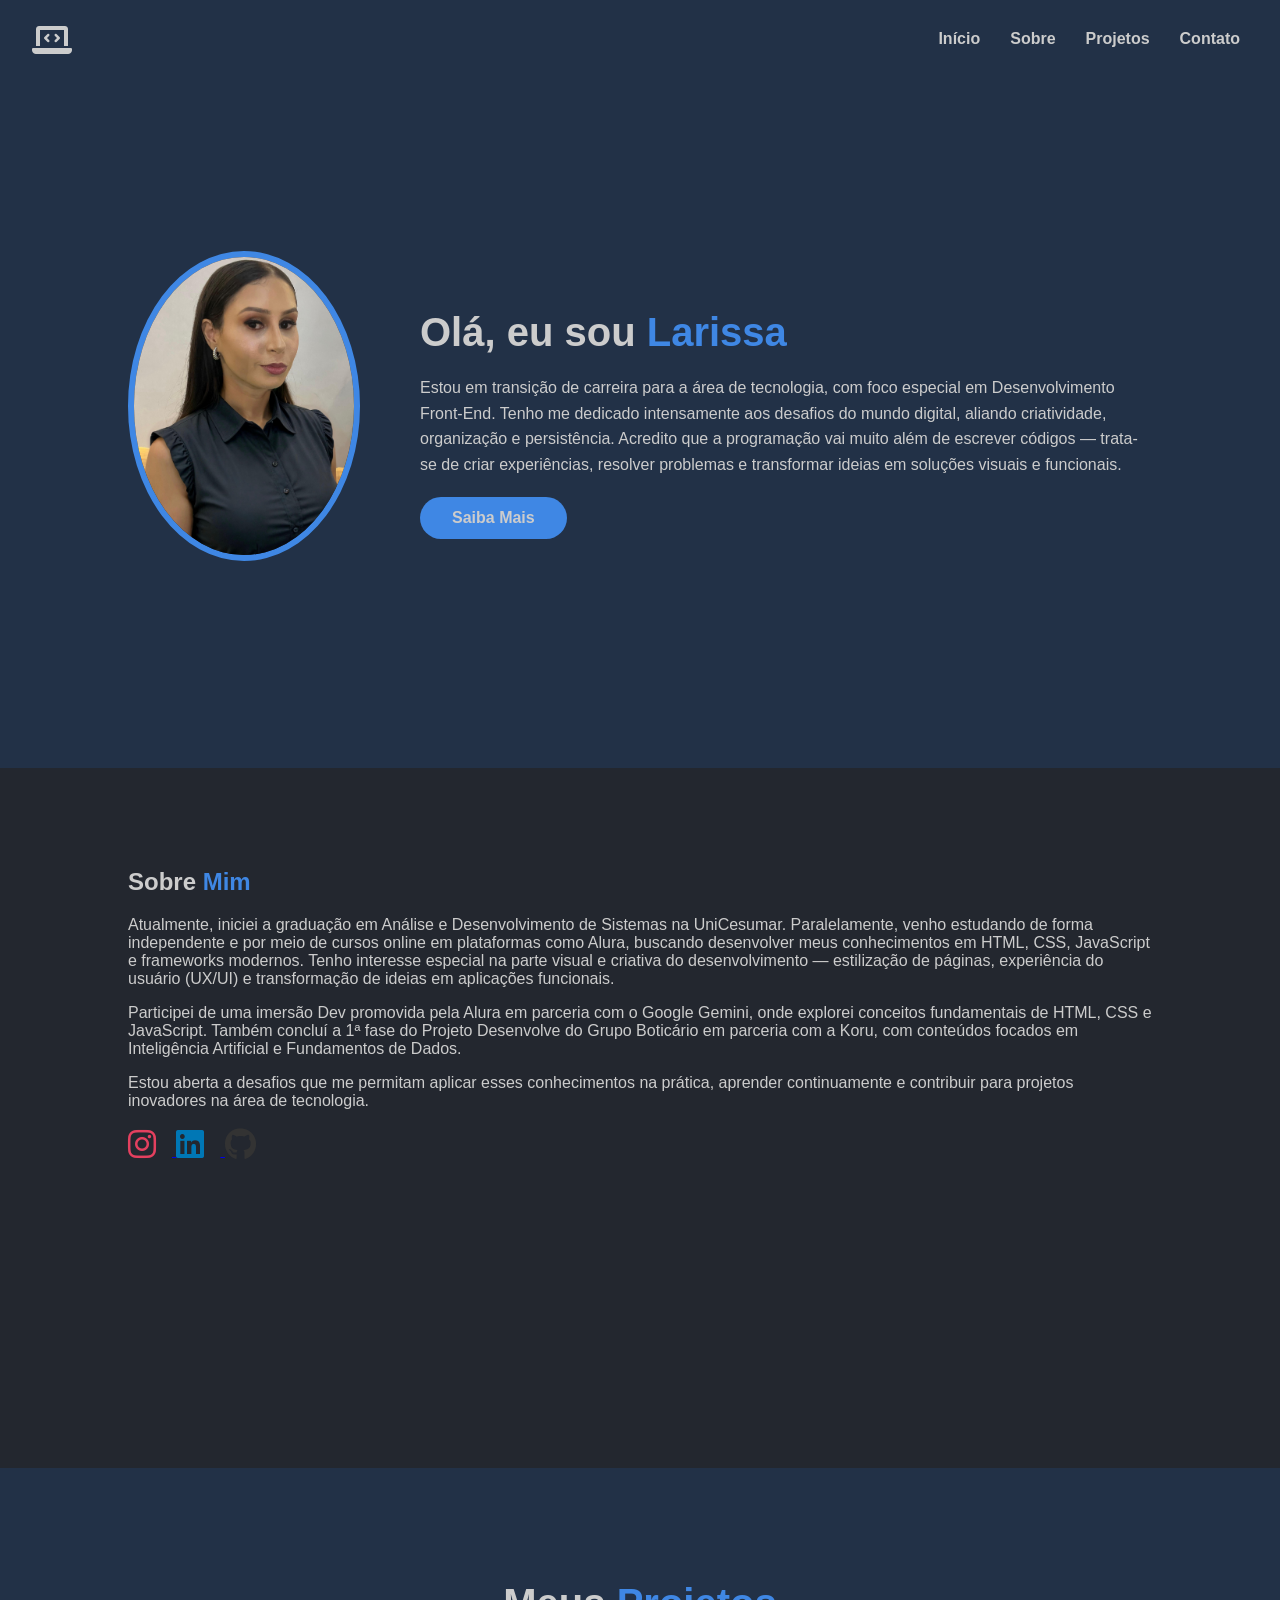
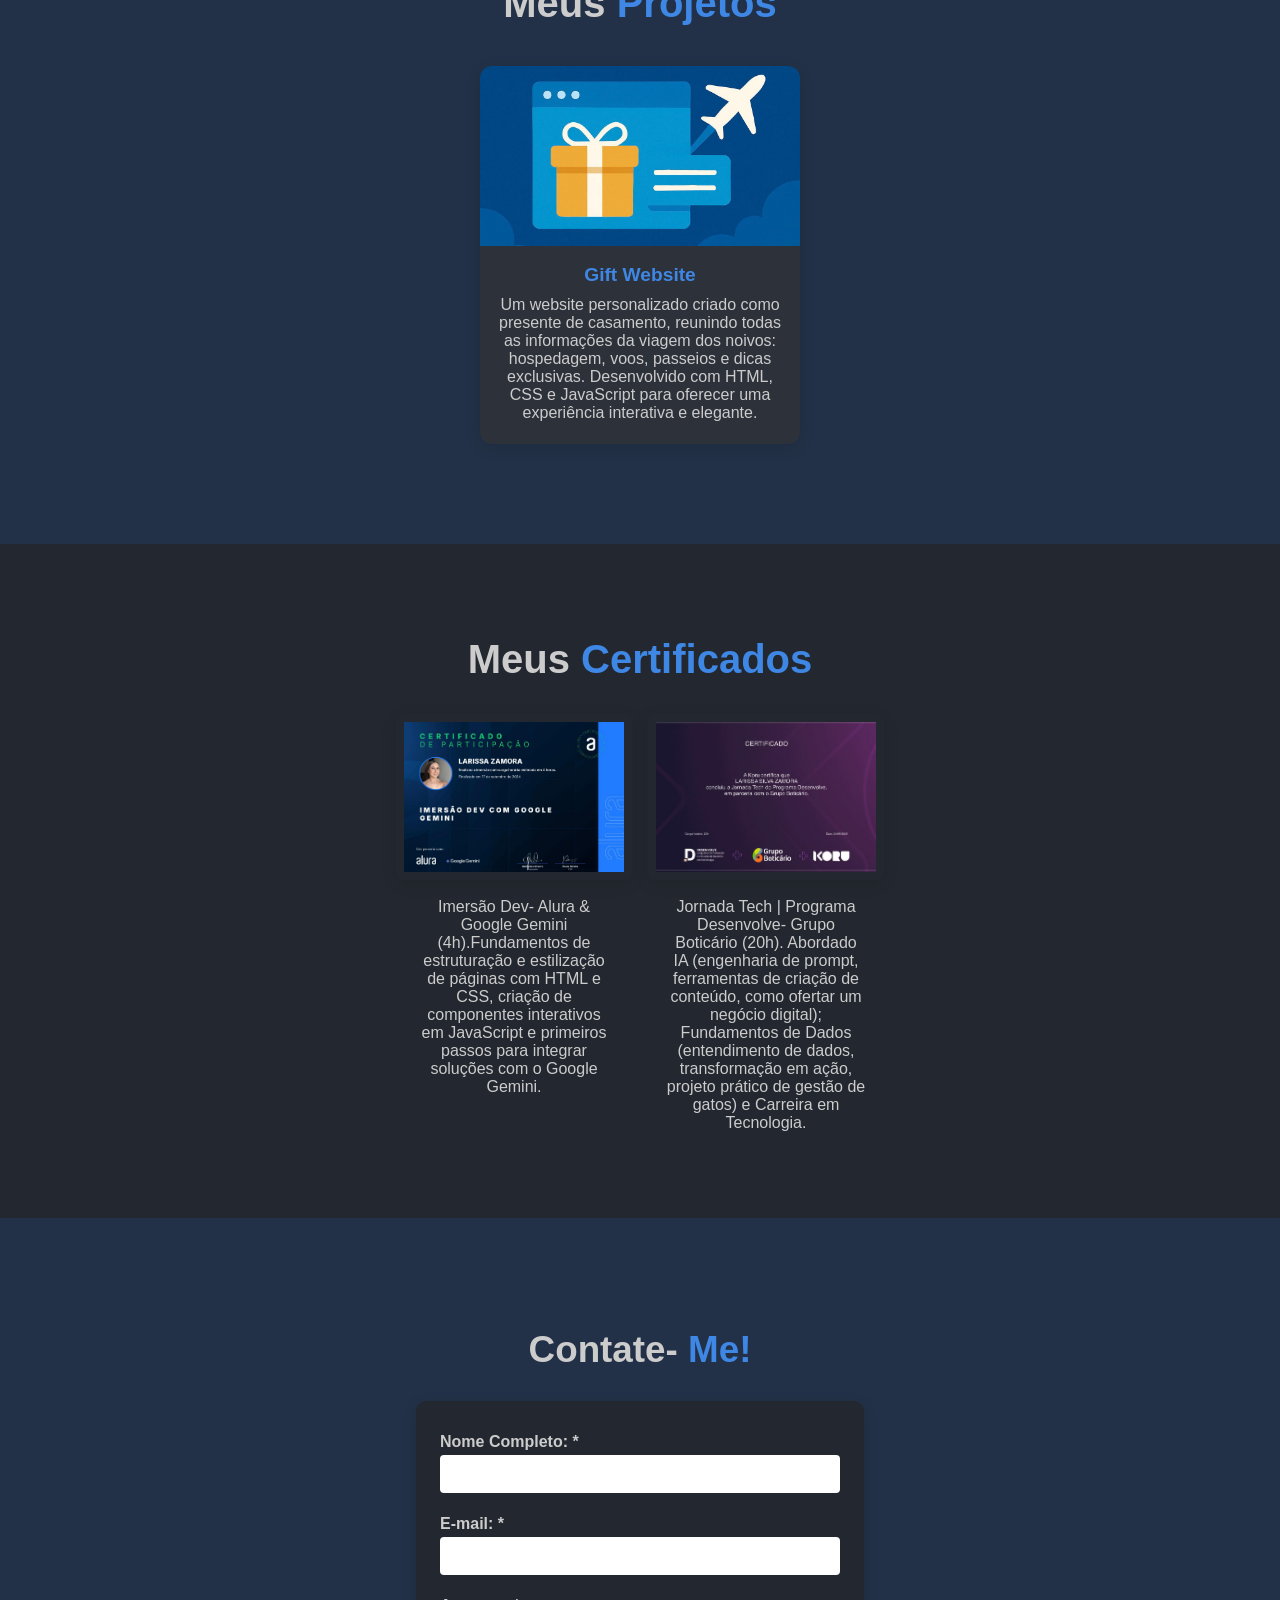
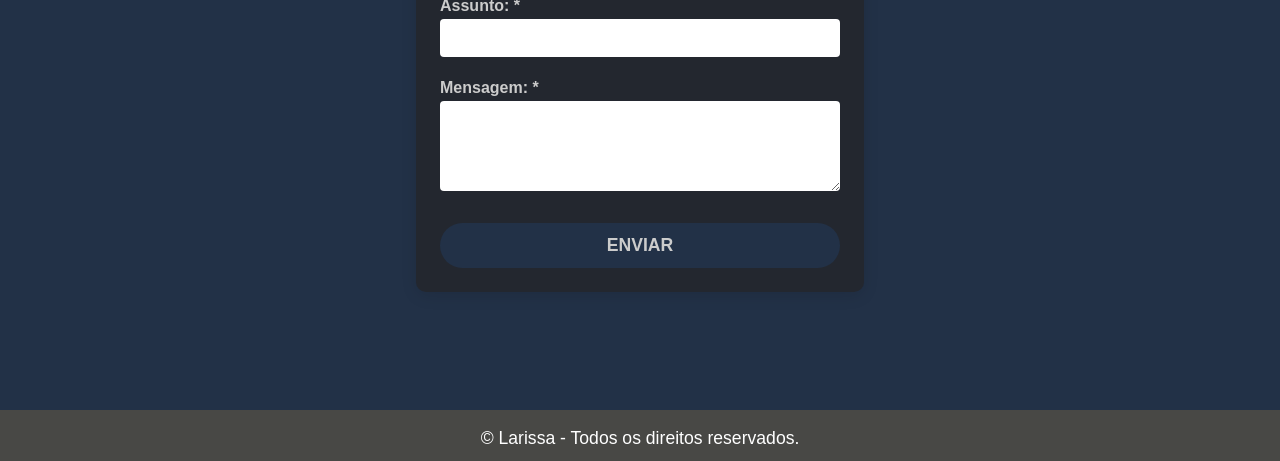
<file: index.html>
<!DOCTYPE html>
<html lang="en">
<head>
    <meta charset="UTF-8">
    <title>Meu Portfólio</title>
    <link rel="stylesheet" href="style.css">
    <!-- Adicionando o link para o Font Awesome -->
    <link rel="stylesheet" href="https://cdnjs.cloudflare.com/ajax/libs/font-awesome/6.0.0-beta3/css/all.min.css">
</head>
<body>
    <header>
        <!-- Ícone do laptop-code no canto superior esquerdo -->
        <div style="position: absolute; top: 24px; left: 32px;">
            <i class="fa-solid fa-laptop-code" style="color: #ccc; font-size: 2em;"></i>
        </div>
        <nav>
            <!-- Menu de navegação -->
            <ul>
                <li><a href="#inicio">Início</a></li>
                <li><a href="#sobre">Sobre</a></li>
                <li><a href="#projetos">Projetos</a></li>
                <li><a href="#contato">Contato</a></li>
            </ul>
        </nav>
    </header>
    <main class="about-section">
        <div class="about-img">
            <!-- Coloque aqui sua imagem ou ilustração -->
            <img src="imagens/larissa.jpg" alt="larissa" />
        </div>
        <div class="about-text">
            <h2>Olá, eu sou <span class="highlight">Larissa</span></h2>
            <p>
                Estou em transição de carreira para a área de tecnologia, com foco especial em Desenvolvimento Front-End. Tenho me dedicado intensamente aos desafios do mundo digital, aliando criatividade, organização e persistência.
                Acredito que a programação vai muito além de escrever códigos — trata-se de criar experiências, resolver problemas e transformar ideias em soluções visuais e funcionais.
            </p>
            <a href="#sobre" class="btn">Saiba Mais</a>
        </div>
    </main>

    <!-- Adicione a seção "sobre" abaixo, com o id correspondente -->
    <section id="sobre" class="sobre-section">
        <h2>Sobre <span class="highlight">Mim</span></h2>
        <p>
            Atualmente, iniciei a graduação em Análise e Desenvolvimento de Sistemas na UniCesumar. 
            Paralelamente, venho estudando de forma independente e por meio de cursos online em plataformas 
            como Alura, buscando desenvolver meus conhecimentos em HTML, CSS, JavaScript e frameworks modernos. 
            Tenho interesse especial na parte visual e criativa do desenvolvimento — estilização de páginas, 
            experiência do usuário (UX/UI) e transformação de ideias em aplicações funcionais.
        </p>
        <p>
            Participei de uma imersão Dev promovida pela Alura em parceria com o Google Gemini, onde explorei 
            conceitos fundamentais de HTML, CSS e JavaScript. Também concluí a 1ª fase do Projeto Desenvolve do 
            Grupo Boticário em parceria com a Koru, com conteúdos focados em Inteligência Artificial e Fundamentos de Dados.
        </p>
        <p>
            Estou aberta a desafios que me permitam aplicar esses conhecimentos na prática, aprender 
            continuamente e contribuir para projetos inovadores na área de tecnologia.
        </p>
            <!-- ...existing code... -->
<div class="social-links" style="margin-top: 18px;">
    <a href="https://instagram.com/larissazamora" target="_blank" title="Instagram">
        <i class="fab fa-instagram" style="color:#E4405F; font-size:2em; margin-right: 16px;"></i>
    </a>
    <a href="https://linkedin.com/in/larissazamora" target="_blank" title="LinkedIn">
        <i class="fab fa-linkedin" style="color:#0077B5; font-size:2em; margin-right: 16px;"></i>
    </a>
    <a href="https://github.com/larissazamora" target="_blank" title="GitHub">
        <i class="fab fa-github" style="color:#333; font-size:2em;"></i>
    </a>
</div>
<!-- ...existing code... -->
    </section>

    <!-- Seção Projetos -->
    <section id="projetos" class="projetos-section">
        <h2>Meus <span class="highlight">Projetos</span></h2>
        <div class="projetos-grid">
            <a href="https://larissazamora.github.io/gift-website/" target="_blank" class="projeto-card">
                <img src="imagens/gift-website.jpg" alt="Projeto no GitHub">
                <div class="projeto-info">
                    <h3>Gift Website</h3>
                    <p>Um website personalizado criado como presente de casamento, reunindo todas as informações da viagem dos noivos: hospedagem, voos, passeios e dicas exclusivas. Desenvolvido com HTML, CSS e JavaScript para oferecer uma experiência interativa e elegante.</p>
                </div>
            </a>
            <!-- Adicione mais projetos aqui futuramente -->
        </div>
    </section>
    
<section id="certificados" class="certificados-section">
    <h2>Meus <span class="highlight"> Certificados</span></h2>
    <div class="certificados-grid">
        <div class="certificado-item">
            <img src="imagens/certificado-alura.jpg" alt="Certificado 1" class="certificado-img" onclick="abrirModal(this.src, this.alt)">
            <div class="certificado-legenda">Imersão Dev- Alura & Google Gemini (4h).Fundamentos de estruturação e 
                estilização de páginas com HTML e CSS, criação de componentes interativos em JavaScript e 
                primeiros passos para integrar soluções com o Google Gemini.</div>
        </div>
        <div class="certificado-item">
            <img src="imagens/certificado-programa-desenvolve.jpg" alt="Certificado 2" class="certificado-img" onclick="abrirModal(this.src, this.alt)">
            <div class="certificado-legenda">Jornada Tech | Programa Desenvolve- Grupo Boticário (20h). 
            Abordado IA (engenharia de prompt, ferramentas de criação de conteúdo, como ofertar um 
            negócio digital); Fundamentos de Dados (entendimento de dados, transformação em ação, projeto 
            prático de gestão de gatos) e Carreira em Tecnologia.</div>
        </div>
        <!-- Adicione mais certificados conforme necessário -->
    </div>
    <!-- Modal para exibir imagem grande -->
    <div id="modal-certificado" class="modal-certificado" onclick="fecharModal()">
        <span class="fechar-modal" onclick="fecharModal()">&times;</span>
        <img class="modal-conteudo" id="img-modal">
        <div id="legenda-modal"></div>
    </div>
</section> 
  
    <section id="contato" class="contato-section">
        <h2>Contate- <span class="highlight">Me!</span></h2>
        <form id="formContato" class="form-contato" novalidate>
            <div class="form-group">
                <label for="nome">Nome Completo: *</label>
                <input type="text" id="nome" name="nome" required>
                <span class="erro" id="erro-nome"></span>
            </div>
            <div class="form-group">
                <label for="email">E-mail: *</label>
                <input type="email" id="email" name="email" required>
                <span class="erro" id="erro-email"></span>
            </div>
            <div class="form-group">
                <label for="assunto">Assunto: *</label>
                <input type="text" id="assunto" name="assunto" required>
                <span class="erro" id="erro-assunto"></span>
            </div>
            <div class="form-group">
                <label for="mensagem">Mensagem: *</label>
                <textarea id="mensagem" name="mensagem" required></textarea>
                <span class="erro" id="erro-mensagem"></span>
            </div>
            <button type="submit" class="btn-enviar">ENVIAR</button>
        </form>
        <span class="sucesso" id="mensagem-sucesso"></span>
    </section>
    <footer style="background: #484845; color: #fff; text-align: center; padding: 18px 0 12px 0; font-size: 1.1em; margin-top: 0;">
        © Larissa - Todos os direitos reservados.
    </footer>
    <script src="scripts.js"></script>
</body>
</html>
</file>
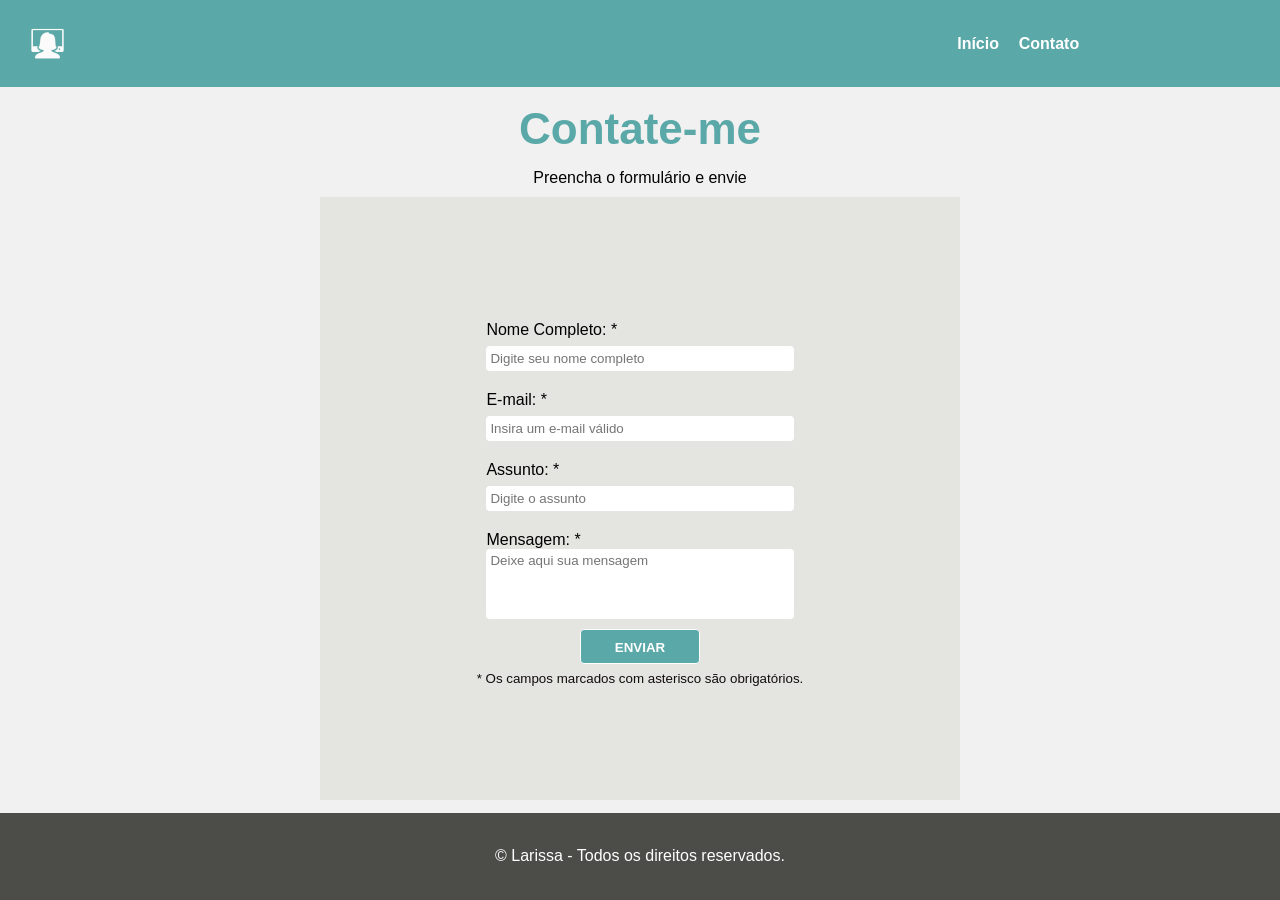
<file: contato.html>
<!DOCTYPE html>
<html lang="pt-BR">

<head>
    <link rel="stylesheet" href="comum.css">
    <link rel="stylesheet" href="contato-style.css">
    <script src="java-script.js"></script>

    <meta charset="UTF-8">
    <meta name="viewport" content="width=device-width, initial-scale=1.0">
    <title>FORMULÁRIO</title>
</head>

<body>
    
    <header class="cabecalho">
        <nav class="cabecalho-icones">
            <img src="./icones/logo.png" alt="logo"></img>
            
                <div >
                    <a href="index.html"><strong>Início</strong></a>
                    <a href="contato.html"><strong>Contato</strong></a>
                </div>
            
        </nav>
    </header>
    <main class="secao-principal">
        <section class="secao-principal-cabecalho">
            <h1>Contate-me</h1>
            <label>Preencha o formulário e envie</label>

        </section>
        <form class="formulario secao-principal-conteudo">
            <div>
                <label for="nome">Nome Completo: <span class="obrigatorio">*</span></label>
                <input type="text" id="nome" name="nome" placeholder="Digite seu nome completo">
                <span id="nomeError" class="error"></span>

                <label for="email">E-mail: <span class="obrigatorio">*</span></label>
                <input type="email" id="email" name="'email" placeholder="Insira um e-mail válido">
                <span id="emailError" class="error"></span>

                <label for="assunto">Assunto: <span class="obrigatorio">*</span></label>
                <input type="text" id="assunto" name="assunto" placeholder="Digite o assunto">
                <span id="assuntoError" class="error"></span>

                <label for="mensagem">Mensagem: <span class="obrigatorio">*</span></label>
                <textarea id="mensagem" name="mensagem" placeholder="Deixe aqui sua mensagem" ></textarea>

                <p id="mensagemSucesso" class="sucesso">Enviado com sucesso!</p>
                    
            </div>

            <button class="botao-enviar-formulario botao-padrao" type="submit" onclick="return  validarFormulario()" >
                <strong>
                    ENVIAR
                </strong>
            </button>
            <p id="mensagem"></p>
            <small class="campos-obrigatorio">* Os campos marcados com asterisco são obrigatórios.</small>
        </form>
    </main>

    <footer class="rodape">
        <p>&copy; Larissa - Todos os direitos reservados.</p>
    </footer>

</body>

</html>
</file>
<file: style.css>
body {
    background: #223147;
    color: #ccc;
    font-family: Arial, sans-serif;
    margin: 0;
    padding: 0;
}

header nav ul {
    display: flex;
    justify-content: flex-end;
    gap: 30px;
    list-style: none;
    background: transparent;
    margin: 0;
    padding: 30px 40px 0 0;
}

header nav ul li a {
    color: #ccc;
    text-decoration: none;
    font-weight: bold;
    transition: color 0.2s;
}

header nav ul li a:hover {
    color: #3f87e4;
}

.about-section {
    display: flex;
    align-items: center;
    justify-content: center;
    min-height: 80vh;
    gap: 60px;
    padding: 0 10vw;
}

.about-img img {
    width: 220px;
    border-radius: 50%;
    border: 6px solid #3f87e4;
    background: #23272f;
}

.about-text h2 {
    font-size: 2.5em;
    margin-bottom: 0.2em;
}

.about-text .highlight {
    color: #3f87e4;
}

.about-text h3 {
    margin-top: 0;
    font-weight: 400;
    color: #bbb;
}

.about-text p {
    margin: 20px 0;
    line-height: 1.6;
}

.btn {
    display: inline-block;
    background: #3f87e4;
    color: #ccc;
    padding: 12px 32px;
    border-radius: 25px;
    text-decoration: none;
    font-weight: bold;
    transition: background 0.2s;
}

.btn:hover {
    background: #3f87e4;
}


.sobre-section {
    background: #23272f;
    color: #ccc;
    padding: 80px 10vw;
    min-height: 60vh;
}

.sobre-section .highlight{
    color: #3f87e4;
}

.projetos-section {
    background: #223147; /* mesma cor do main/about-section para alternar os azuis */
    color: #ccc;
    padding: 80px 0 100px 0;
    text-align: center;
}

.projetos-section h2 {
    font-size: 2.5em;
    margin-bottom: 40px;
}

.projetos-section .highlight {
    color: #3f87e4;
}

.projetos-grid {
    display: flex;
    justify-content: center;
    flex-wrap: wrap;
    gap: 32px;
}

.projeto-card {
    background: #2d313a;
    border-radius: 12px;
    overflow: hidden;
    width: 320px;
    text-decoration: none;
    color: #ccc;
    box-shadow: 0 4px 16px rgba(0,0,0,0.10);
    transition: transform 0.2s, box-shadow 0.2s;
    display: flex;
    flex-direction: column;
    align-items: center;
}

.projeto-card:hover {
    transform: translateY(-8px) scale(1.03);
    box-shadow: 0 8px 32px rgba(0,0,0,0.18);
}

.projeto-card img {
    width: 100%;
    height: 180px;
    object-fit: cover;
    background: #222;
}

.projeto-info {
    padding: 18px 16px 22px 16px;
}

.projeto-info h3 {
    margin: 0 0 10px 0;
    font-size: 1.2em;
    color: #3f87e4;
}

.projeto-info p {
    margin: 0;
    color: #ccc;
    font-size: 1em;
}

.contato-section {
    background: #223147;
    color: #ccc;
    padding: 80px 0 100px 0;
    text-align: center;
}

.contato-section .highlight {
    color: #3f87e4;
}

.contato-section h2 {
    font-size: 2.3em;
    margin-bottom: 30px;
}

.form-contato {
    max-width: 400px;
    margin: 0 auto;
    background: #23272f;
    padding: 32px 24px 24px 24px;
    border-radius: 10px;
    box-shadow: 0 4px 16px rgba(0,0,0,0.10);
    display: flex;
    flex-direction: column;
    gap: 18px;
}

.form-group {
    display: flex;
    flex-direction: column;
    align-items: flex-start;
}

.form-group label {
    font-weight: bold;
    margin-bottom: 4px;
}

.form-group input,
.form-group textarea {
    width: 95%;
    padding: 10px;
    border: none;
    border-radius: 4px;
    font-size: 1em;
    margin-bottom: 2px;
    background: #fff;
    color: #223147;
}

.form-group textarea {
    min-height: 70px;
    resize: vertical;
}

.btn-enviar {
    background: #223147;
    color: #ccc;
    border: none;
    padding: 12px 0;
    border-radius: 25px;
    font-size: 1.1em;
    font-weight: bold;
    cursor: pointer;
    margin-top: 10px;
    transition: background 0.2s;
}

.btn-enviar:hover {
    background: #3f87e4;
}

.erro {
    color: #ff3333;
    font-size: 0.95em;
    margin-bottom: 2px;
}

.sucesso {
    color: green;
    font-size: 1.1em;
    margin-top: 18px;
    display: block;
}

footer {
    background: #484845;
    color: #fff;
    text-align: center;
    padding: 18px 0 12px 0;
    font-size: 1.1em;
    margin-top: 0;
}

.certificados-section {
    background: #23272f;
    color: #ccc;
    padding: 60px 0 80px 0;
    text-align: center;
}

.certificados-section .highlight {
    color: #3f87e4;
}

.certificados-section h2 {
    font-size: 2.5em;
    margin-bottom: 32px;
}

.certificados-grid {
    display: flex;
    flex-wrap: wrap;
    justify-content: center;
    gap: 32px;
    align-items: flex-start;
}

.certificado-item {
    display: flex;
    flex-direction: column;
    align-items: center;
    max-width: 220px;
}

.certificado-img {
    width: 220px;
    height: 150px;
    object-fit: cover;
    border-radius: 8px;
    box-shadow: 0 4px 16px rgba(0,0,0,0.10);
    padding: 8px;
    background: transparent; /* Remove o fundo branco */
}

.certificado-img:hover {
    transform: scale(1.12);
    z-index: 2;
}

.certificado-legenda {
    margin-top: 12px;
    font-size: 1em;
    color: #ccc;
    padding: 6px 10px;
    text-align: center;
    width: 100%;
    box-sizing: border-box;
}

.modal-certificado {
    display: none;
    position: fixed;
    z-index: 9999;
    padding-top: 60px;
    left: 0;
    top: 0;
    width: 100vw;
    height: 100vh;
    overflow: auto;
    background-color: rgba(0,0,0,0.85);
    text-align: center;
}
.modal-conteudo {
    margin: auto;
    display: block;
    max-width: 90vw;
    max-height: 80vh;
    border-radius: 10px;
    box-shadow: 0 4px 32px rgba(0,0,0,0.25);
}
.fechar-modal {
    position: absolute;
    top: 30px;
    right: 50px;
    color: #fff;
    font-size: 2.5em;
    font-weight: bold;
    cursor: pointer;
    z-index: 10000;
}
#legenda-modal {
    color: #fff;
    margin-top: 18px;
    font-size: 1.2em;
}

@media (max-width: 600px) {
    .form-contato {
        max-width: 98vw;
        padding: 16px 4vw;
        margin-right: 0;
    }

    .form-group {
        max-width: 100%;
        padding: 0;
    }

    .form-group input,
    .form-group textarea {
        width: 100%;
        font-size: 1em;
    }

    .btn-enviar {
        width: 100%;
        font-size: 1em;
    }
}
</file>
<file: comum.css>
* {
    margin: 0;
    padding: 0;
    box-sizing: border-box;
    text-decoration: none;
}

@media (min-width:768px) {
    * {
        max-height: 100%;
    }

    html {
        height: 100%;
    }
}

body {
    display: flex;
    flex-flow: column;
    align-items: center;
    font-family: sans-serif;
    background-color: rgb(242, 241, 241);
    height: 100%;
}

.cabecalho {
    width: 100%;
    display: flex;
    flex-direction: column;
    justify-content: center;
    padding-left: 30px;
    padding-right: 30px;
    background-color: rgb(91, 168, 168);
    height: 12%;
}

.cabecalho-icones {
    display: flex;
    flex-direction: row;
    justify-content: space-between;
    height: 35px;
}

.cabecalho-icones > div {
    display: flex;
    direction: row;
    align-items: center;
    justify-content: space-between;
    width: 10%;
    margin-right: 14%;
}

.cabecalho-icones > div > a {
    color: white;

}

.cabecalho-icones > div > a:hover {
    opacity: 0.5;
  }
  
  .active {
    opacity: 0.5;;
  }

footer {
    background-color: #4c4c48;
    height: 12%;
    display: flex;
    flex-direction: row;
    justify-content: center;
    align-items: center;
    width: 100%;
    color: white;
}

.secao-principal {
    display: flex;
    flex-direction: column;
    justify-content: center;
    align-items: center;
    width: 100%;
    height: 100%;
}

.secao-principal-cabecalho {
    display: flex;
    justify-content: space-between;
    padding-left: 10px;
    padding-right: 10px;
    height: 100px;
    margin: 10px;
    width: 100%;
    flex-direction: column;
}

.secao-principal-cabecalho>h1 {
    margin-bottom: 15px;
    margin-top: 7px;
    font-size: 44px;
    color: rgb(91, 168, 168);
    text-align: center;
}

.secao-principal-cabecalho>label {
    padding-right: 10%;
    padding-left: 10%;
    margin: 0;
    text-align: center;
}

.botao-padrao {
    text-align: center;
    border-radius: 4px;
    border: solid 1px;
    color: white;
    background-color: rgb(91, 168, 168);
}

.botao-padrao:hover {
    background-color: white;
    color: rgb(91, 168, 168);
}

@media (max-width:768px) {
    .cabecalho {
        max-height: 10%;
    }

    .cabecalho-icones {
        height: 10%;
    }

    .secao-principal {
        height: 80%;
    }

    .secao-principal-cabecalho {
        height: 10%;
        max-height: 10%;
    }

    footer {
        max-height: 10%;
        height: 10%;
        height: 60px;
    }
}
</file>
<file: contato-style.css>
html {
    height: 100%;
}

.formulario {
    background-color: #e4e4e0;
    display: flex;
    flex-direction: column;
    align-items: center;
    justify-content: center;
}

.formulario>div {
    display: flex;
    flex-direction: column;
    margin-top: 10px;
    margin-bottom: 10px;
    width: 80%;
}

.formulario>div>input {
    margin-bottom: 20px;
    margin-top: 7px;
    border: 1px;
    border-radius: 4px;
    height: 25px;
}

.formulario>div>input::placeholder {
    padding: 4px;
    font-family: sans-serif;
}

.formulario>div>textarea::placeholder {
    padding: 4px;
    font-family: sans-serif;
}

.formulario>div>input:focus {
    border: 0 none;
    outline-color: #9e9e9c;
}

.secao-principal-conteudo {
    padding-right: 10%;
    margin: 0;
    padding-left: 10%;
    height: 100%;
    width: 50%;
    margin-bottom: 13px;
}

textarea {
    resize: none;
    border-radius: 4px;
    height: 70px;
    border: 0 none;
    outline-color: #9e9e9c;
}

section>p {
    margin-top: 5px;
}

.secao-principal-conteudo>section {
    width: 100%;
    min-width: 200px;
    padding: 20px;
    max-height: 70%;
    height: 60%;
    margin-top: 25px;
    margin-bottom: 25px;
}

.formulario>label {
    color: rgb(15, 15, 15);
}

.botao-enviar-formulario {
    height: 35px;
    width: 120px;
    padding: 10px 20px;

}

.botao-padrao:hover {
    background-color: white;
    color: gray;
}

.campos-obrigatorio {
    color: rgb(17, 13, 13);
    margin-top: 7px;
}


.error {
    color: red;
}

.sucesso {
    color: green;
    display: none;
}

@media (max-width:768px) {
    .formulario {
        width: 90%;
        height: 60%;
    }

    .formulario>div {
        width: 100%;
    }

    .formulario>div>input {
        margin-bottom: 1px;
        margin-top: 7px;
        border: 1px;
        border-radius: 4px;
    }

    textarea {
        padding: 10px;
    }

    .formulario>label {
        height: 100px;
    }

    .botao-enviar-formulario {
        height: 40px;
        width: 120px;
        margin-bottom: 15px;
        margin-top: 25px;
    }

    .campos-obrigatorios {
        display: flex;
    }
}
</file>
